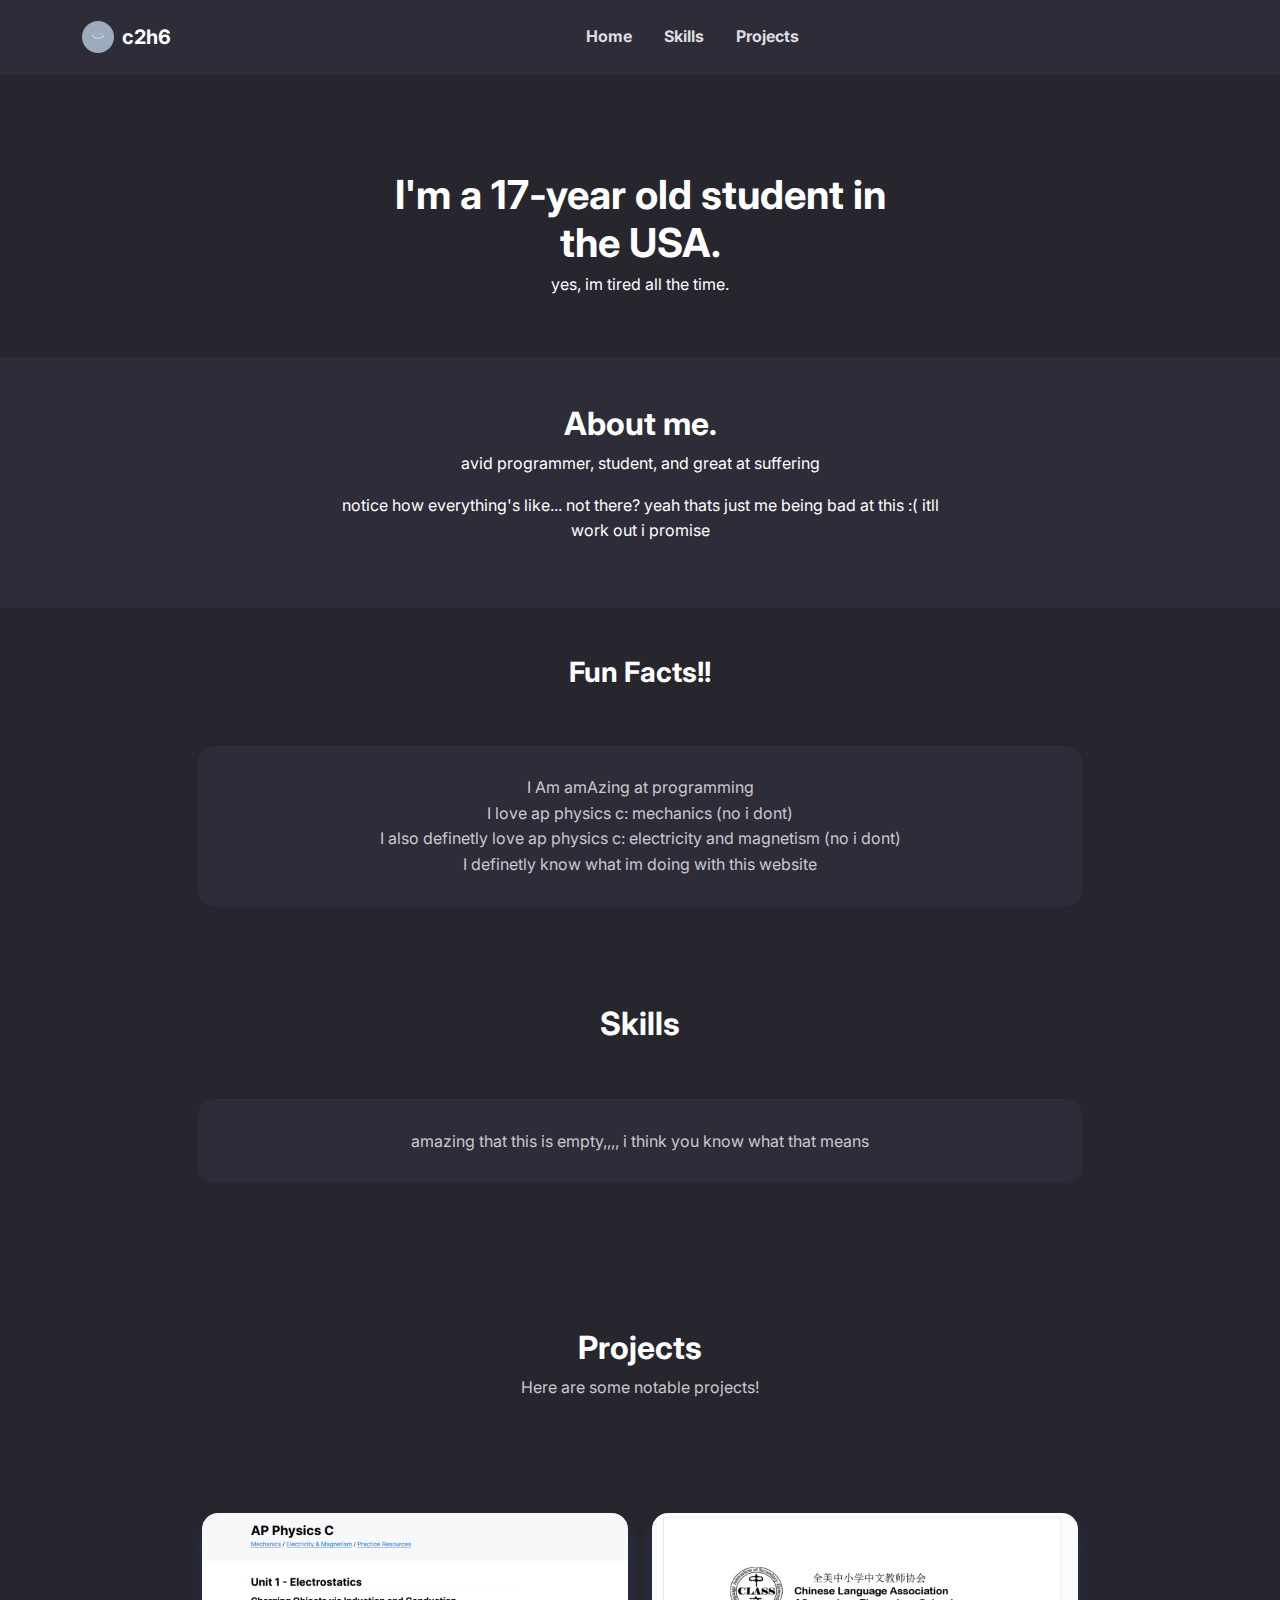
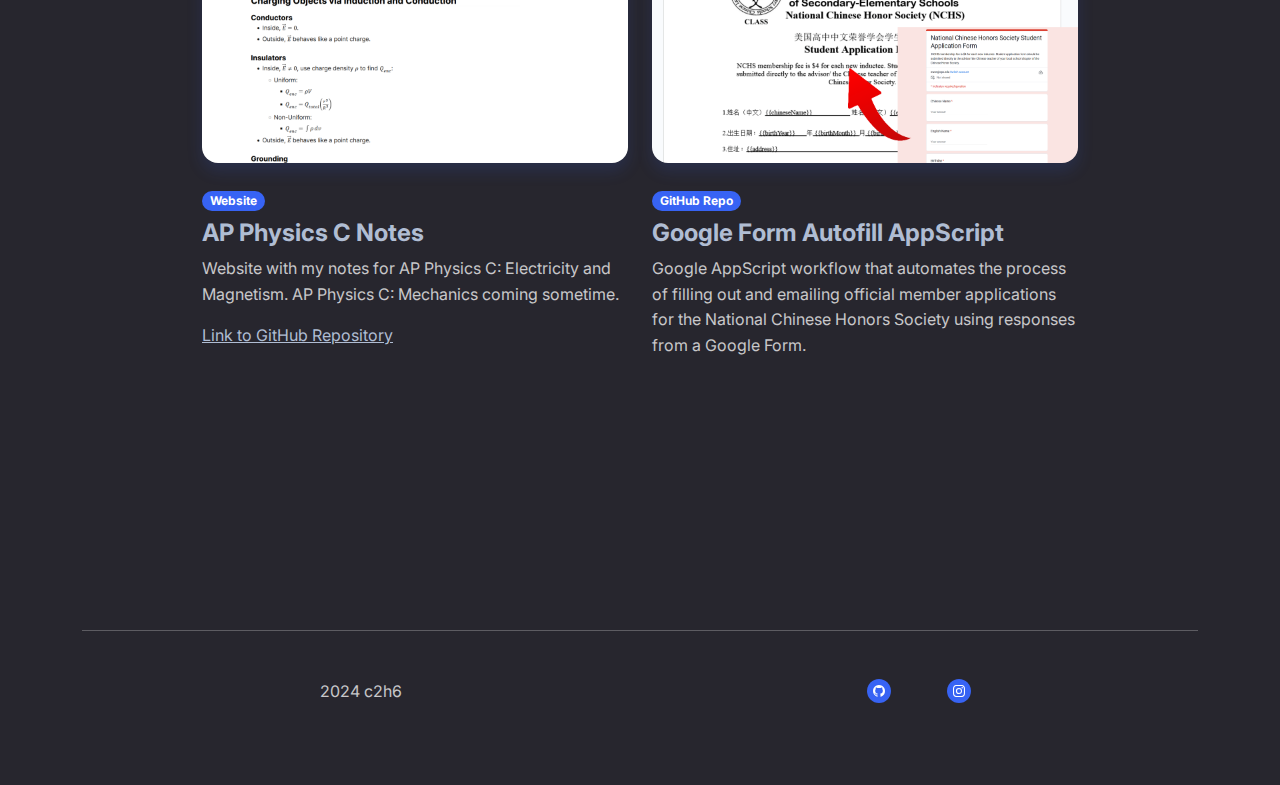
<file: index.html>
<!DOCTYPE html>
<html data-bs-theme="light" lang="en">

<head>
    <meta charset="utf-8">
    <meta name="viewport" content="width=device-width, initial-scale=1.0, shrink-to-fit=no">
    <title>Home</title>
    <link rel="icon" type="image/jpeg" sizes="736x736" href="assets/img/Main%20Profile.jpg">
    <link rel="stylesheet" href="assets/bootstrap/css/bootstrap.min.css">
    <link rel="stylesheet" href="https://fonts.googleapis.com/css?family=Inter:300italic,400italic,600italic,700italic,800italic,400,300,600,700,800&amp;display=swap">
    <link rel="stylesheet" href="assets/css/Footer-Clean-icons.css">
</head>

<body>
    <header class="bg-dark">
        <nav class="navbar navbar-expand-md sticky-top py-3 navbar-dark" id="mainNav">
            <div class="container"><a class="navbar-brand d-flex align-items-center" href="/"><img class="rounded" src="assets/img/Main%20Profile.jpg" style="width: 2rem;padding-right: 0px;margin-right: 8px;"><span>c2h6</span></a><button data-bs-toggle="collapse" class="navbar-toggler" data-bs-target="#navcol-1"><span class="visually-hidden">Toggle navigation</span><span class="navbar-toggler-icon"></span></button>
                <div class="collapse navbar-collapse" id="navcol-1">
                    <ul class="navbar-nav mx-auto">
                        <li class="nav-item"><a class="nav-link active" href="#start">Home</a></li>
                        <li class="nav-item"><a class="nav-link active" href="#skills">Skills</a></li>
                        <li class="nav-item"><a class="nav-link active" href="#projects">Projects</a></li>
                        <li class="nav-item"></li>
                    </ul>
                </div>
            </div>
        </nav>
        <div class="container pt-4 pt-xl-5">
            <div class="row pt-5" id="start" style="padding-bottom: 55px;margin-left: 13px;margin-right: 13px;">
                <div class="col-md-8 col-xl-6 text-center text-md-start mx-auto">
                    <div class="text-center">
                        <h1 class="fw-bold">I'm a 17-year old student in the USA.</h1>
                        <h6 class="fw-bold"><span style="font-weight: normal !important;">yes, im tired all the time.</span></h6>
                    </div>
                </div>
            </div>
        </div>
    </header>
    <section class="py-5">
        <div></div>
        <div class="col">
            <header></header>
        </div>
        <header></header>
        <div class="col-md-8 col-xl-6 text-center text-md-start mx-auto">
            <div class="text-center" style="margin-left: 13px; margin-right: 13px;">
                <h2 class="fw-bold">About me.</h2>
                <p>avid programmer, student, and great at suffering</p>
                <p>notice how everything's like... not there? yeah thats just me being bad at this :( itll work out i promise</p>
            </div>
        </div>
    </section>
    <section>
        <div class="container-fluid bg-dark py-5">
            <div class="row">
                <div class="col-md-8 col-xl-6 text-center mx-auto">
                    <h3 class="fw-bold">Fun Facts!!</h3>
                </div>
            </div>
            <div class="py-2 p-lg-5">
                <div class="row gx-3 row-cols-1 row-cols-md-2 mx-auto" style="max-width: 900px;margin-bottom: -93px;">
                    <div class="col-auto col-lg-12 mb-5">
                        <div class="card shadow-sm">
                            <div class="card-body px-4 py-1 px-md-5">
                                <p class="text-center text-muted card-text mb-4"><br> I Am amAzing at programming<br> I love ap physics c: mechanics (no i dont)<br> I also definetly love ap physics c: electricity and magnetism (no i dont)<br> I definetly know what im doing with this website</p>
                            </div>
                        </div>
                    </div>
                </div>
            </div>
        </div>
        <div class="container-fluid bg-dark py-5">
            <div class="row">
                <div class="col-md-8 col-xl-6 text-center mx-auto">
                    <h2 class="fw-bold" id="skills">Skills</h2>
                </div>
            </div>
            <div class="py-2 p-lg-5">
                <div class="row gx-3 row-cols-1 row-cols-md-2 mx-auto" style="max-width: 900px;margin-bottom: -93px;">
                    <div class="col-auto col-lg-12 mb-5">
                        <div class="card shadow-sm">
                            <div class="card-body px-4 py-1 px-md-5">
                                <p class="text-center text-muted card-text mb-4"><br>amazing that this is empty,,,, i think you know what that means</p>
                            </div>
                        </div>
                    </div>
                </div>
            </div>
        </div>
        <div class="container-fluid bg-dark py-5">
            <section class="py-5">
                <div class="row mb-5">
                    <div class="col-md-8 col-xl-6 text-center mx-auto">
                        <h2 class="fw-bold" id="projects">Projects</h2>
                        <p class="text-muted">Here are some notable projects!</p>
                    </div>
                </div>
                <div class="container py-5">
                    <div class="col-lg-12">
                        <div class="row row-cols-1 row-cols-md-2 mx-auto" style="max-width: 900px;">
                            <div class="col mb-4">
                                <div><a href="https://wen-ethan.github.io/ap-physics-notes/mechanics.html"><img class="rounded img-fluid shadow w-100 fit-cover" src="assets/img/thumbnails/physics.png" style="height: 250px;"></a>
                                    <div class="py-4"><span class="badge bg-primary mb-2">Website</span>
                                        <h4 class="fw-bold"><a href="https://wen-ethan.github.io/ap-physics-notes/mechanics.html">AP Physics C Notes</a></h4>
                                        <p class="text-muted">Website with my notes for AP Physics C: Electricity and Magnetism. AP Physics C: Mechanics coming sometime.</p>
                                        <p class="text-muted"><a href="#">Link to GitHub Repository</a></p>
                                    </div>
                                </div>
                            </div>
                            <div class="col mb-4">
                                <div><a href="https://github.com/wen-ethan/nchs-memberapp"><img class="rounded img-fluid shadow w-100 fit-cover" src="assets/img/thumbnails/nchs.png" style="height: 250px;"></a>
                                    <div class="py-4"><span class="badge bg-primary mb-2">GitHub Repo</span>
                                        <h4 class="fw-bold"><a href="https://github.com/wen-ethan/nchs-memberapp">Google Form Autofill AppScript</a></h4>
                                        <p class="text-muted">Google AppScript workflow that automates the process of filling out and emailing official member applications for the National Chinese Honors Society using responses from a Google Form.</p>
                                    </div>
                                </div>
                            </div>
                        </div>
                    </div>
                </div>
            </section>
        </div>
    </section>
    <section></section>
    <footer class="bg-dark">
        <div class="container py-4 py-lg-5">
            <hr>
            <footer class="text-center py-4">
                <div class="container">
                    <div class="row row-cols-1 row-cols-lg-3">
                        <div class="col-lg-6">
                            <p class="text-muted my-2">2024 c2h6</p>
                        </div>
                        <div class="col-lg-6">
                            <ul class="list-inline my-2">
                                <li class="list-inline-item me-4"><a href="https://github.com/wen-ethan">
                                        <div class="bs-icon-circle bs-icon-primary bs-icon" href="youtube.com"><svg xmlns="http://www.w3.org/2000/svg" width="1em" height="1em" fill="currentColor" viewBox="0 0 16 16" class="bi bi-github">
                                                <path d="M8 0C3.58 0 0 3.58 0 8c0 3.54 2.29 6.53 5.47 7.59.4.07.55-.17.55-.38 0-.19-.01-.82-.01-1.49-2.01.37-2.53-.49-2.69-.94-.09-.23-.48-.94-.82-1.13-.28-.15-.68-.52-.01-.53.63-.01 1.08.58 1.23.82.72 1.21 1.87.87 2.33.66.07-.52.28-.87.51-1.07-1.78-.2-3.64-.89-3.64-3.95 0-.87.31-1.59.82-2.15-.08-.2-.36-1.02.08-2.12 0 0 .67-.21 2.2.82.64-.18 1.32-.27 2-.27.68 0 1.36.09 2 .27 1.53-1.04 2.2-.82 2.2-.82.44 1.1.16 1.92.08 2.12.51.56.82 1.27.82 2.15 0 3.07-1.87 3.75-3.65 3.95.29.25.54.73.54 1.48 0 1.07-.01 1.93-.01 2.2 0 .21.15.46.55.38A8.012 8.012 0 0 0 16 8c0-4.42-3.58-8-8-8"></path>
                                            </svg></div>
                                    </a></li>
                                <li class="list-inline-item me-4"></li>
                                <li class="list-inline-item"><a href="https://www.instagram.com/wenn.ethan/">
                                        <div class="bs-icon-circle bs-icon-primary bs-icon"><svg xmlns="http://www.w3.org/2000/svg" width="1em" height="1em" fill="currentColor" viewBox="0 0 16 16" class="bi bi-instagram">
                                                <path d="M8 0C5.829 0 5.556.01 4.703.048 3.85.088 3.269.222 2.76.42a3.917 3.917 0 0 0-1.417.923A3.927 3.927 0 0 0 .42 2.76C.222 3.268.087 3.85.048 4.7.01 5.555 0 5.827 0 8.001c0 2.172.01 2.444.048 3.297.04.852.174 1.433.372 1.942.205.526.478.972.923 1.417.444.445.89.719 1.416.923.51.198 1.09.333 1.942.372C5.555 15.99 5.827 16 8 16s2.444-.01 3.298-.048c.851-.04 1.434-.174 1.943-.372a3.916 3.916 0 0 0 1.416-.923c.445-.445.718-.891.923-1.417.197-.509.332-1.09.372-1.942C15.99 10.445 16 10.173 16 8s-.01-2.445-.048-3.299c-.04-.851-.175-1.433-.372-1.941a3.926 3.926 0 0 0-.923-1.417A3.911 3.911 0 0 0 13.24.42c-.51-.198-1.092-.333-1.943-.372C10.443.01 10.172 0 7.998 0h.003zm-.717 1.442h.718c2.136 0 2.389.007 3.232.046.78.035 1.204.166 1.486.275.373.145.64.319.92.599.28.28.453.546.598.92.11.281.24.705.275 1.485.039.843.047 1.096.047 3.231s-.008 2.389-.047 3.232c-.035.78-.166 1.203-.275 1.485a2.47 2.47 0 0 1-.599.919c-.28.28-.546.453-.92.598-.28.11-.704.24-1.485.276-.843.038-1.096.047-3.232.047s-2.39-.009-3.233-.047c-.78-.036-1.203-.166-1.485-.276a2.478 2.478 0 0 1-.92-.598 2.48 2.48 0 0 1-.6-.92c-.109-.281-.24-.705-.275-1.485-.038-.843-.046-1.096-.046-3.233 0-2.136.008-2.388.046-3.231.036-.78.166-1.204.276-1.486.145-.373.319-.64.599-.92.28-.28.546-.453.92-.598.282-.11.705-.24 1.485-.276.738-.034 1.024-.044 2.515-.045v.002zm4.988 1.328a.96.96 0 1 0 0 1.92.96.96 0 0 0 0-1.92zm-4.27 1.122a4.109 4.109 0 1 0 0 8.217 4.109 4.109 0 0 0 0-8.217zm0 1.441a2.667 2.667 0 1 1 0 5.334 2.667 2.667 0 0 1 0-5.334"></path>
                                            </svg></div>
                                    </a></li>
                            </ul>
                        </div>
                    </div>
                </div>
            </footer>
        </div>
    </footer>
    <script src="https://cdn.jsdelivr.net/npm/bootstrap@5.3.3/dist/js/bootstrap.bundle.min.js"></script>
    <script src="assets/js/bold-and-dark.js"></script>
</body>

</html>
</file>
<file: assets/css/Footer-Clean-icons.css>
.bs-icon {
  --bs-icon-size: .75rem;
  display: flex;
  flex-shrink: 0;
  justify-content: center;
  align-items: center;
  font-size: var(--bs-icon-size);
  width: calc(var(--bs-icon-size) * 2);
  height: calc(var(--bs-icon-size) * 2);
  color: var(--bs-primary);
}

.bs-icon-xs {
  --bs-icon-size: 1rem;
  width: calc(var(--bs-icon-size) * 1.5);
  height: calc(var(--bs-icon-size) * 1.5);
}

.bs-icon-sm {
  --bs-icon-size: 1rem;
}

.bs-icon-md {
  --bs-icon-size: 1.5rem;
}

.bs-icon-lg {
  --bs-icon-size: 2rem;
}

.bs-icon-xl {
  --bs-icon-size: 2.5rem;
}

.bs-icon.bs-icon-primary {
  color: var(--bs-white);
  background: var(--bs-primary);
}

.bs-icon.bs-icon-primary-light {
  color: var(--bs-primary);
  background: rgba(var(--bs-primary-rgb), .2);
}

.bs-icon.bs-icon-semi-white {
  color: var(--bs-primary);
  background: rgba(255, 255, 255, .5);
}

.bs-icon.bs-icon-rounded {
  border-radius: .5rem;
}

.bs-icon.bs-icon-circle {
  border-radius: 50%;
}
</file>
